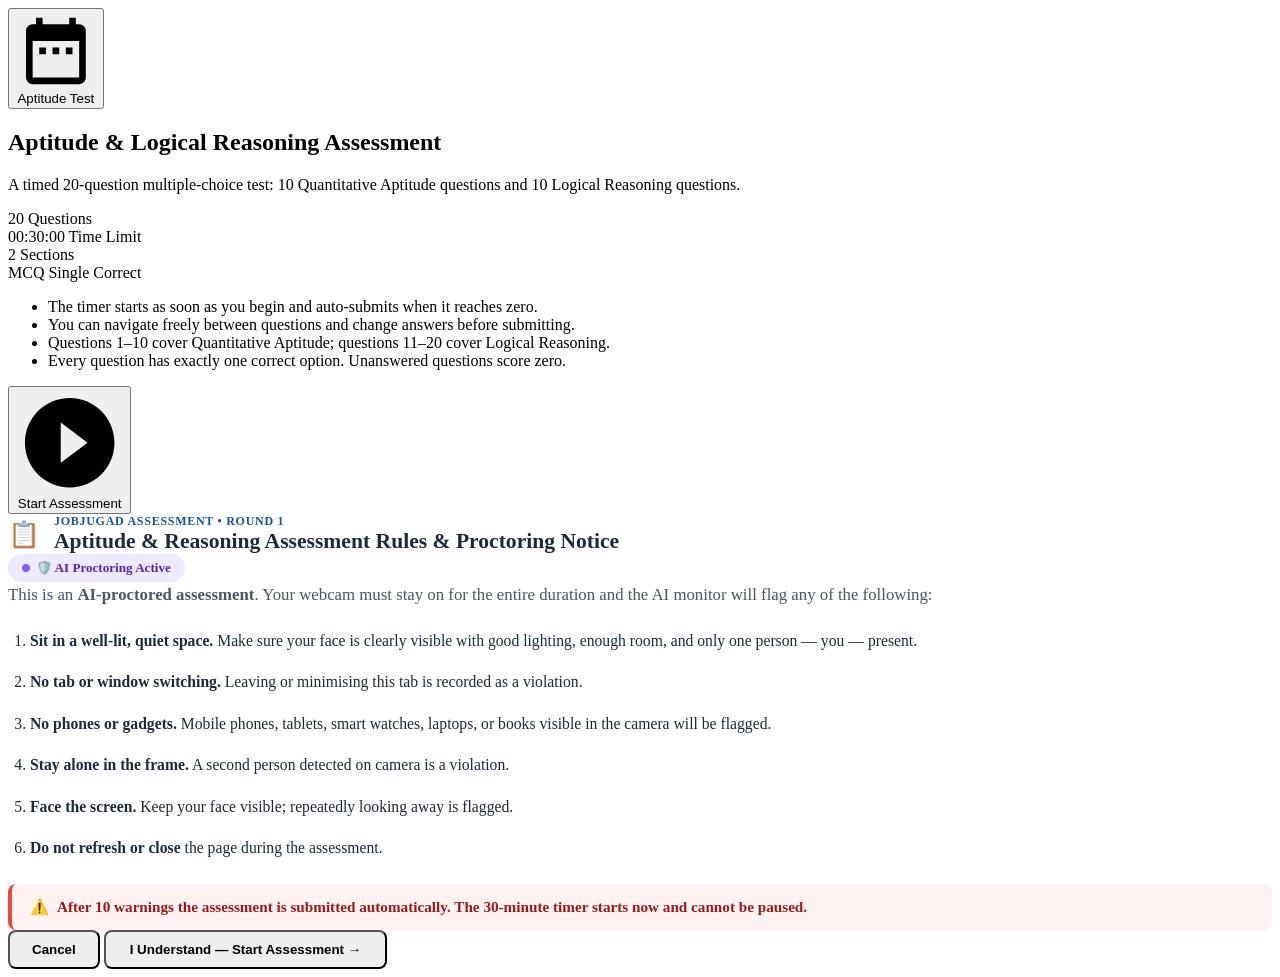
<file: Jobjugad Agent/AI_interview_live/frontend/aptitude.html>
<!-- ============================================================================
     APTITUDE & REASONING ROUND  —  HTML fragments
     Paste each fragment into the matching spot in your own page.
     Requires: aptitude.css, aptitude.js, and a switchNavTab(name) router.
     ============================================================================ -->

<!-- 1) NAV TAB BUTTON  → put inside your <nav> tab bar ----------------------- -->
                <button class="nav-tab" id="tab-btn-assessment" onclick="switchNavTab('assessment')">
                    <svg class="icon" viewBox="0 0 24 24"><path d="M9 11H7v2h2v-2zm4 0h-2v2h2v-2zm4 0h-2v2h2v-2zm2-7h-1V2h-2v2H8V2H6v2H5c-1.11 0-1.99.9-1.99 2L3 20a2 2 0 0 0 2 2h14c1.1 0 2-.9 2-2V6c0-1.1-.9-2-2-2zm0 16H5V9h14v11z"/></svg>
                    Aptitude Test
                </button>

<!-- 2) TAB VIEW  → put alongside your other <section class="view-tab"> blocks -->
<!--    NOTE: original markup uses id="view-assessment" + class="view-tab";     -->
<!--    the button above calls switchNavTab('assessment').                       -->
            <!-- TAB: APTITUDE & REASONING ASSESSMENT -->
            <section class="view-tab" id="view-assessment">

                <!-- Panel 1: Intro / Start -->
                <div class="setup-container" id="assessment-intro">
                    <div class="setup-header">
                        <h2>Aptitude &amp; Logical Reasoning Assessment</h2>
                        <p>A timed 20-question multiple-choice test: 10 Quantitative Aptitude questions and 10 Logical Reasoning questions.</p>
                    </div>

                    <div class="launch-card glass">
                        <div class="assessment-info-grid">
                            <div class="assessment-info-item">
                                <span class="assessment-info-num" id="assess-info-count">20</span>
                                <span class="assessment-info-label">Questions</span>
                            </div>
                            <div class="assessment-info-item">
                                <span class="assessment-info-num" id="assess-info-time">00:30:00</span>
                                <span class="assessment-info-label">Time Limit</span>
                            </div>
                            <div class="assessment-info-item">
                                <span class="assessment-info-num">2</span>
                                <span class="assessment-info-label">Sections</span>
                            </div>
                            <div class="assessment-info-item">
                                <span class="assessment-info-num">MCQ</span>
                                <span class="assessment-info-label">Single Correct</span>
                            </div>
                        </div>

                        <ul class="assessment-rules">
                            <li>The timer starts as soon as you begin and auto-submits when it reaches zero.</li>
                            <li>You can navigate freely between questions and change answers before submitting.</li>
                            <li>Questions 1&ndash;10 cover Quantitative Aptitude; questions 11&ndash;20 cover Logical Reasoning.</li>
                            <li>Every question has exactly one correct option. Unanswered questions score zero.</li>
                        </ul>

                        <button class="btn-primary-lg w-full" id="btn-start-assessment" onclick="startAssessment()">
                            <svg class="icon-lg" viewBox="0 0 24 24"><path d="M12 2C6.48 2 2 6.48 2 12s4.48 10 10 10 10-4.48 10-10S17.52 2 12 2zm-2 14.5v-9l6 4.5-6 4.5z"/></svg>
                            Start Assessment
                        </button>
                    </div>
                </div>

                <!-- Panel 2: Live Test (exam interface) -->
                <div class="exam-shell" id="assessment-live" style="display: none;">

                    <div class="exam-header">
                        <div class="exam-title" id="exam-title">Aptitude &amp; Reasoning Examination</div>
                        <div class="exam-candidate">
                            <span id="exam-cand-name">Candidate Name: <strong>Candidate</strong></span>
                        </div>
                        <div class="exam-time-box">TIME LEFT: <span id="assess-timer">00:30:00</span></div>
                    </div>

                    <div class="exam-subbar">QUESTION NUMBER BOXES</div>

                    <div class="exam-main">
                        <aside class="exam-palette-col">
                            <div class="exam-palette-grid" id="assess-palette"></div>
                            <div class="exam-legend">
                                <span><i class="lg lg-answered"></i> answered</span>
                                <span><i class="lg lg-review"></i> review</span>
                                <span><i class="lg lg-not"></i> not answered</span>
                            </div>
                        </aside>

                        <section class="exam-question-pane">
                            <div class="exam-question-topbar">
                                <span class="exam-section-label">Section:&nbsp;<strong id="assess-section-tag">Aptitude</strong></span>
                                <span class="exam-progress" id="assess-progress-tag">Question 1 of 20</span>
                            </div>

                            <div class="exam-question-scroll">
                                <div class="exam-q-meta">
                                    <span class="text-muted" id="assess-q-subtopic">General</span>
                                </div>
                                <p class="exam-question-text" id="assess-question-text">Loading question&hellip;</p>
                                <div class="exam-options" id="assess-options"></div>
                            </div>
                        </section>
                    </div>

                    <div class="exam-footer">
                        <button type="button" class="exam-btn exam-btn-outline" id="btn-assess-clear" onclick="assessmentClearAnswer()">CLEAR RESPONSE</button>
                        <button type="button" class="exam-btn exam-btn-outline" id="btn-assess-review" onclick="assessmentToggleReview()">MARK FOR REVIEW</button>
                        <button type="button" class="exam-btn exam-btn-save" id="btn-assess-save" onclick="assessmentSaveNext()">SAVE &amp; NEXT</button>
                        <button type="button" class="exam-btn exam-btn-submit" id="btn-assess-submit" onclick="submitAssessment()">SUBMIT TEST</button>
                    </div>

                    <!-- AI Proctoring camera window -->
                    <div class="assess-proctor-cam" id="assess-proctor-cam">
                        <div class="assess-proctor-head">
                            <span class="assess-proctor-rec"><i></i> AI PROCTORING</span>
                            <span id="assess-proctor-warns">Warnings: 0/10</span>
                        </div>
                        <video id="assess-webcam-video" autoplay muted playsinline></video>
                        <div class="assess-proctor-status" id="assess-proctor-status">Initialising camera&hellip;</div>
                    </div>
                </div>

                <!-- Panel 3: Results -->
                <div class="setup-container" id="assessment-results" style="display: none;">
                    <div class="report-banner glass">
                        <div class="report-candidate-meta">
                            <h2 id="assess-result-name">Candidate</h2>
                            <p id="assess-result-verdict">Assessment Complete</p>
                            <span class="text-muted" id="assess-result-time">Time taken: --</span>
                        </div>
                        <div class="report-score-box">
                            <div class="score-circle-lg">
                                <span class="score-num" id="assess-result-score">--</span>
                                <span class="score-sub">%</span>
                            </div>
                            <span class="rec-badge-lg" id="assess-result-correct">0 / 20 correct</span>
                        </div>
                    </div>

                    <div class="report-card glass">
                        <h3 class="card-title">Section Breakdown</h3>
                        <div class="assessment-breakdown-grid" id="assess-breakdown-grid"></div>
                    </div>

                    <div class="report-card glass">
                        <h3 class="card-title">Assessor Summary</h3>
                        <p class="summary-paragraph" id="assess-result-summary"></p>
                    </div>

                    <div class="report-card glass">
                        <h3 class="card-title" style="display: flex; align-items: center; gap: 8px;"><span>📝</span> Question-by-Question Review</h3>
                        <p class="card-subtitle">Your choice, the correct answer, and a full worked solution for every question</p>
                        <div class="assessment-review-list" id="assess-review-list"></div>
                    </div>

                    <div class="report-action-bar">
                        <button class="btn-primary" onclick="restartAssessment()">
                            <svg class="icon" viewBox="0 0 24 24"><path d="M12 5V1L7 6l5 5V7c3.31 0 6 2.69 6 6s-2.69 6-6 6-6-2.69-6-6H4c0 4.42 3.58 8 8 8s8-3.58 8-8-3.58-8-8-8z"/></svg>
                            Take a New Assessment
                        </button>
                        <button class="btn-secondary" onclick="switchNavTab('dashboard')">Back to Dashboard</button>
                    </div>
                </div>

            </section>

<!-- 3) RULES / PROCTORING MODAL  → put near the end of <body> --------------- -->
<!-- 3) RULES / PROCTORING MODAL  → put near the end of <body> --------------- -->
    <!-- ASSESSMENT RULES & PROCTORING MODAL -->
    <div class="modal-overlay instructions-modal-overlay" id="assessment-instructions-overlay">
        <div class="modal-card instructions-page-card" onclick="event.stopPropagation()">
            <div class="modal-header">
                <div style="display:flex;align-items:center;gap:14px;">
                    <span style="font-size:1.6rem;display:flex;align-items:center;">📋</span>
                    <div>
                        <div style="font-size:0.75rem;text-transform:uppercase;letter-spacing:0.06em;color:#1553a9;font-weight:700;">JobJugad Assessment &bull; Round 1</div>
                        <h3 style="margin:0;font-size:1.35rem;color:#1e293b;font-weight:700;">Aptitude &amp; Reasoning Assessment Rules &amp; Proctoring Notice</h3>
                    </div>
                </div>
                <div class="badge badge-purple" style="font-size:0.82rem;padding:6px 14px;border-radius:20px;background:#ede9fe;color:#5b21b6;font-weight:700;display:inline-flex;align-items:center;gap:6px;">
                    <span style="display:inline-block;width:8px;height:8px;border-radius:50%;background:#8b5cf6;"></span>
                    🛡️ AI Proctoring Active
                </div>
            </div>
            <div class="modal-body">
                <div class="instructions-inner-container">
                    <p style="margin-top: 0; margin-bottom: 18px; color: #4b5563; font-size: 1.05rem; line-height: 1.6;">
                        This is an <strong>AI-proctored assessment</strong>. Your webcam must stay on for the entire duration and the AI monitor will flag any of the following:
                    </p>
                    <ol style="margin-left: 22px; color: #1e293b; padding-left: 0; font-size: 0.98rem; line-height: 1.75;">
                        <li style="margin-bottom: 14px;"><strong>Sit in a well-lit, quiet space.</strong> Make sure your face is clearly visible with good lighting, enough room, and only one person &mdash; you &mdash; present.</li>
                        <li style="margin-bottom: 14px;"><strong>No tab or window switching.</strong> Leaving or minimising this tab is recorded as a violation.</li>
                        <li style="margin-bottom: 14px;"><strong>No phones or gadgets.</strong> Mobile phones, tablets, smart watches, laptops, or books visible in the camera will be flagged.</li>
                        <li style="margin-bottom: 14px;"><strong>Stay alone in the frame.</strong> A second person detected on camera is a violation.</li>
                        <li style="margin-bottom: 14px;"><strong>Face the screen.</strong> Keep your face visible; repeatedly looking away is flagged.</li>
                        <li style="margin-bottom: 14px;"><strong>Do not refresh or close</strong> the page during the assessment.</li>
                    </ol>
                    <div style="margin-top: 22px; padding: 14px 18px; background: #fef2f2; border-left: 4px solid #ef4444; border-radius: 8px; color: #991b1b; font-size: 0.95rem; font-weight: 600; display:flex; align-items:center; gap:8px;">
                        <span>⚠️</span> After 10 warnings the assessment is submitted automatically. The 30-minute timer starts now and cannot be paused.
                    </div>
                </div>
            </div>
            <div class="modal-footer">
                <button class="btn-secondary" onclick="cancelAssessmentStart()" style="padding:10px 22px;border-radius:8px;font-weight:600;">Cancel</button>
                <button class="btn-primary" onclick="confirmAssessmentStart()" style="padding:10px 24px;border-radius:8px;font-weight:700;">I Understand &mdash; Start Assessment &rarr;</button>
            </div>
        </div>
    </div>
</file>
